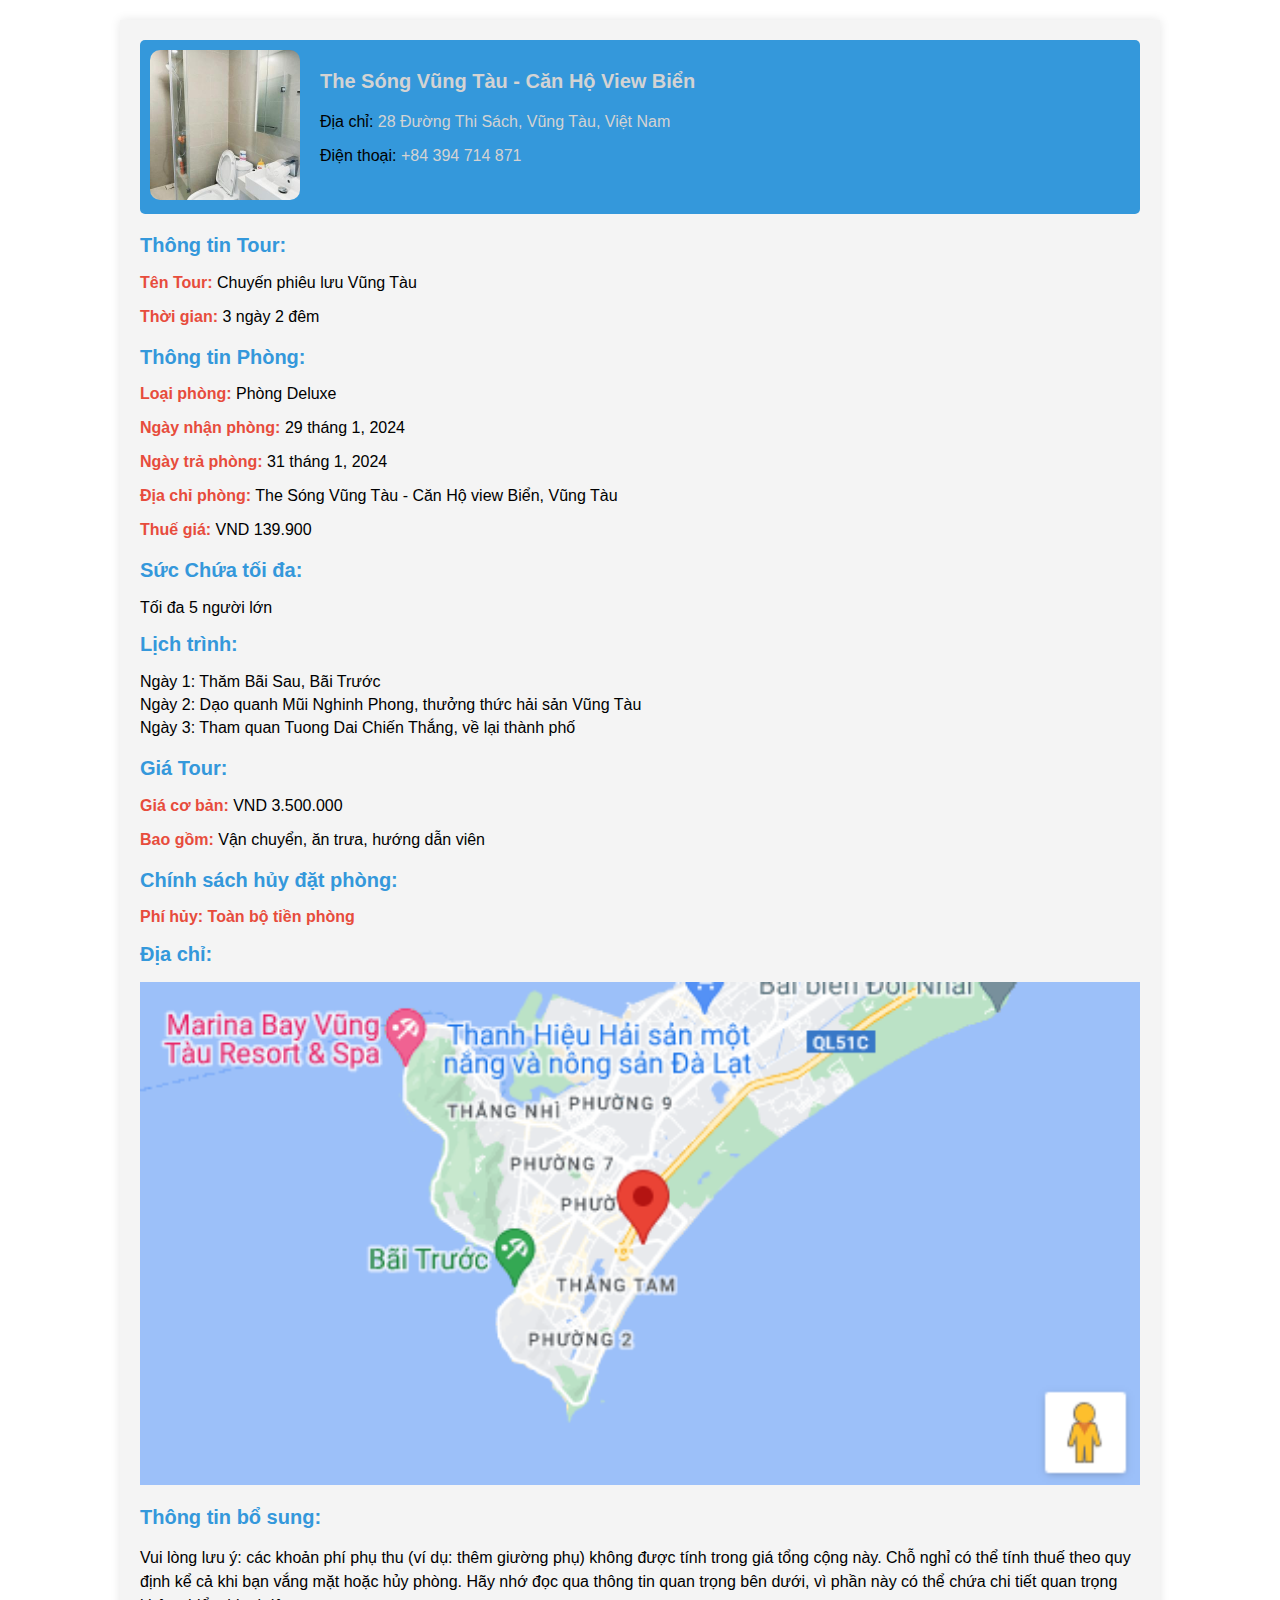
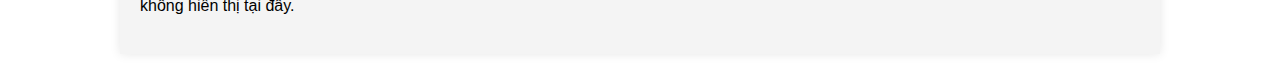
<file: HTML/detailHistory_1.html>
<!DOCTYPE html>
<html lang="en">
<head>
    <meta charset="UTF-8">
    <meta name="viewport" content="width=device-width, initial-scale=1.0">
    <link rel="stylesheet" href="../CSS/detailHistory_1.css">
    <title>Detail History</title>
</head>
<body>
    <div class="container">
        <header>
           <div class="header_img"><img src="IMAGE/vungTau.jpg" alt=""></div>
           <div class="address"> 
                <p style="font-size: 20px; font-weight: bolder; color: lightgray;">The Sóng Vũng Tàu - Căn Hộ View Biển</p>
                <p style="color: lightgray;"><strong style="color: black; font-weight: lighter;">Địa chỉ: </strong> 28 Đường Thi Sách, Vũng Tàu, Việt Nam</p>
                <p style="color: lightgray;"> <strong style="color: black; font-weight: lighter;">Điện thoại: </strong>+84 394 714 871</p>

           </div>
        </header>
        <section class="tour-details">
            <div class="tour-info">
                <h2>Thông tin Tour:</h2>
                <p><strong>Tên Tour:</strong> Chuyến phiêu lưu Vũng Tàu</p>
                <p><strong>Thời gian:</strong> 3 ngày 2 đêm</p>
            </div>
            <div class="room-info">
                <h2>Thông tin Phòng:</h2>
                <p><strong>Loại phòng:</strong> Phòng Deluxe</p>
                <p><strong>Ngày nhận phòng:</strong> 29 tháng 1, 2024</p>
                <p><strong>Ngày trả phòng:</strong> 31 tháng 1, 2024</p>
                <p><strong>Địa chỉ phòng:</strong> The Sóng Vũng Tàu - Căn Hộ view Biển, Vũng Tàu</p>
                <p><strong>Thuế giá:</strong> VND 139.900</p>
            </div>
            <div class="capacity">
                <h2>Sức Chứa tối đa:</h2>
                <p>Tối đa 5 người lớn </p>
            </div>
            <div class="itinerary">
                <h2>Lịch trình:</h2>
                <ul>
                    <li>Ngày 1: Thăm Bãi Sau, Bãi Trước</li>
                    <li>Ngày 2: Dạo quanh Mũi Nghinh Phong, thưởng thức hải sản Vũng Tàu</li>
                    <li>Ngày 3: Tham quan Tuong Dai Chiến Thắng, về lại thành phố</li>
                </ul>
            </div>
            <div class="price-info">
                <h2>Giá Tour:</h2>
                <p><strong>Giá cơ bản:</strong> VND 3.500.000</p>
                <p><strong>Bao gồm:</strong> Vận chuyển, ăn trưa, hướng dẫn viên</p>
            </div>
            <div class="policy">
                <h2>Chính sách hủy đặt phòng:</h2>
                <p><strong>Phí hủy: Toàn bộ tiền phòng</strong> </p>
            </div>
            <div class="map">
                <h2>Địa chỉ:</h2>
                <img src="IMAGE/mapVT.png" alt="">
            </div>
            <div class="information_more">
                <h2>Thông tin bổ sung:</h2>
                <p style="line-height: 1.5;">
                    Vui lòng lưu ý: các khoản phí phụ thu (ví dụ: thêm giường phụ) không được tính trong giá tổng cộng này.
                    Chỗ nghỉ có thể tính thuế theo quy định kể cả khi bạn vắng mặt hoặc hủy phòng.
                    Hãy nhớ đọc qua thông tin quan trọng bên dưới, vì phần này có thể chứa chi tiết quan trọng không hiển thị tại đây.</p>
            </div>
        </section>
    </div>
</body>
</html>
</file>
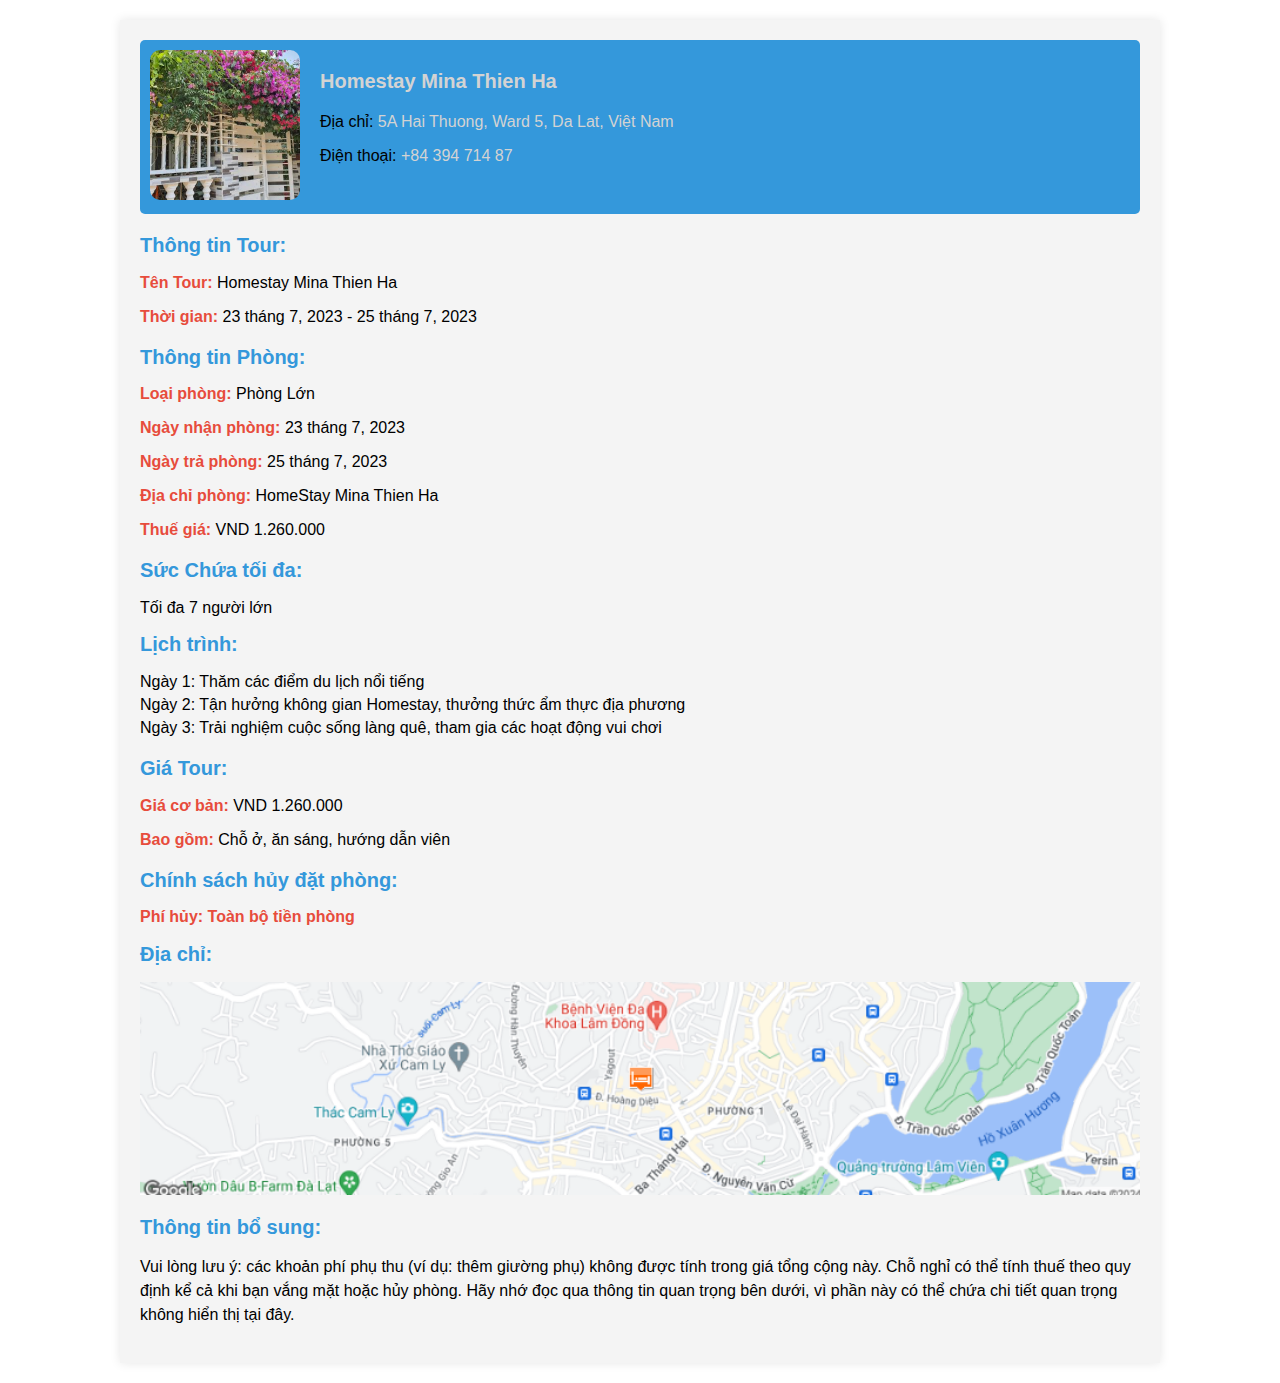
<file: HTML/detailHistory_2.html>
<!DOCTYPE html>
<html lang="en">
<head>
    <meta charset="UTF-8">
    <meta name="viewport" content="width=device-width, initial-scale=1.0">
    <link rel="stylesheet" href="../CSS/detailHistory_2.css">
    <title>Detail History</title>
</head>
<body>
    <div class="container">
        <header>
           <div class="header_img"><img src="IMAGE/DaLac.jpg" alt=""></div>
           <div class="address"> 
                <p style="font-size: 20px; font-weight: bolder; color: lightgray;">Homestay Mina Thien Ha</p>
                <p style="color: lightgray;"><strong style="color: black; font-weight: lighter;">Địa chỉ: </strong> 5A Hai Thuong, Ward 5, Da Lat, Việt Nam</p>
                <p style="color: lightgray;"> <strong style="color: black; font-weight: lighter;">Điện thoại: </strong>+84 394 714 87</p>

           </div>
        </header>
        <section class="tour-details">
            <div class="tour-info">
                <h2>Thông tin Tour:</h2>
                <p><strong>Tên Tour:</strong> Homestay Mina Thien Ha</p>
                <p><strong>Thời gian:</strong> 23 tháng 7, 2023 - 25 tháng 7, 2023</p>
            </div>
            <div class="room-info">
                <h2>Thông tin Phòng:</h2>
                <p><strong>Loại phòng:</strong> Phòng Lớn</p>
                <p><strong>Ngày nhận phòng:</strong> 23 tháng 7, 2023</p>
                <p><strong>Ngày trả phòng:</strong> 25 tháng 7, 2023</p>
                <p><strong>Địa chỉ phòng:</strong> HomeStay Mina Thien Ha</p>
                <p><strong>Thuế giá:</strong> VND 1.260.000</p>
            </div>
            <div class="capacity">
                <h2>Sức Chứa tối đa:</h2>
                <p>Tối đa 7 người lớn </p>
            </div>
            <div class="itinerary">
                <h2>Lịch trình:</h2>
                <ul>
                    <li>Ngày 1: Thăm các điểm du lịch nổi tiếng</li>
                    <li>Ngày 2: Tận hưởng không gian Homestay, thưởng thức ẩm thực địa phương</li>
                    <li>Ngày 3: Trải nghiệm cuộc sống làng quê, tham gia các hoạt động vui chơi</li>
                </ul>
            </div>
            <div class="price-info">
                <h2>Giá Tour:</h2>
                <p><strong>Giá cơ bản:</strong> VND 1.260.000</p>
                <p><strong>Bao gồm:</strong> Chỗ ở, ăn sáng, hướng dẫn viên</p>
            </div>
            <div class="policy">
                <h2>Chính sách hủy đặt phòng:</h2>
                <p><strong>Phí hủy: Toàn bộ tiền phòng</strong> </p>
            </div>
            <div class="map">
                <h2>Địa chỉ:</h2>
                <img src="../IMAGE/mapDalat.png" alt="">
            </div>
            <div class="information_more">
                <h2>Thông tin bổ sung:</h2>
                <p style="line-height: 1.5;">
                    Vui lòng lưu ý: các khoản phí phụ thu (ví dụ: thêm giường phụ) không được tính trong giá tổng cộng này.
                    Chỗ nghỉ có thể tính thuế theo quy định kể cả khi bạn vắng mặt hoặc hủy phòng.
                    Hãy nhớ đọc qua thông tin quan trọng bên dưới, vì phần này có thể chứa chi tiết quan trọng không hiển thị tại đây.</p>
            </div>
        </section>
    </div>
</body>
</html>
</file>
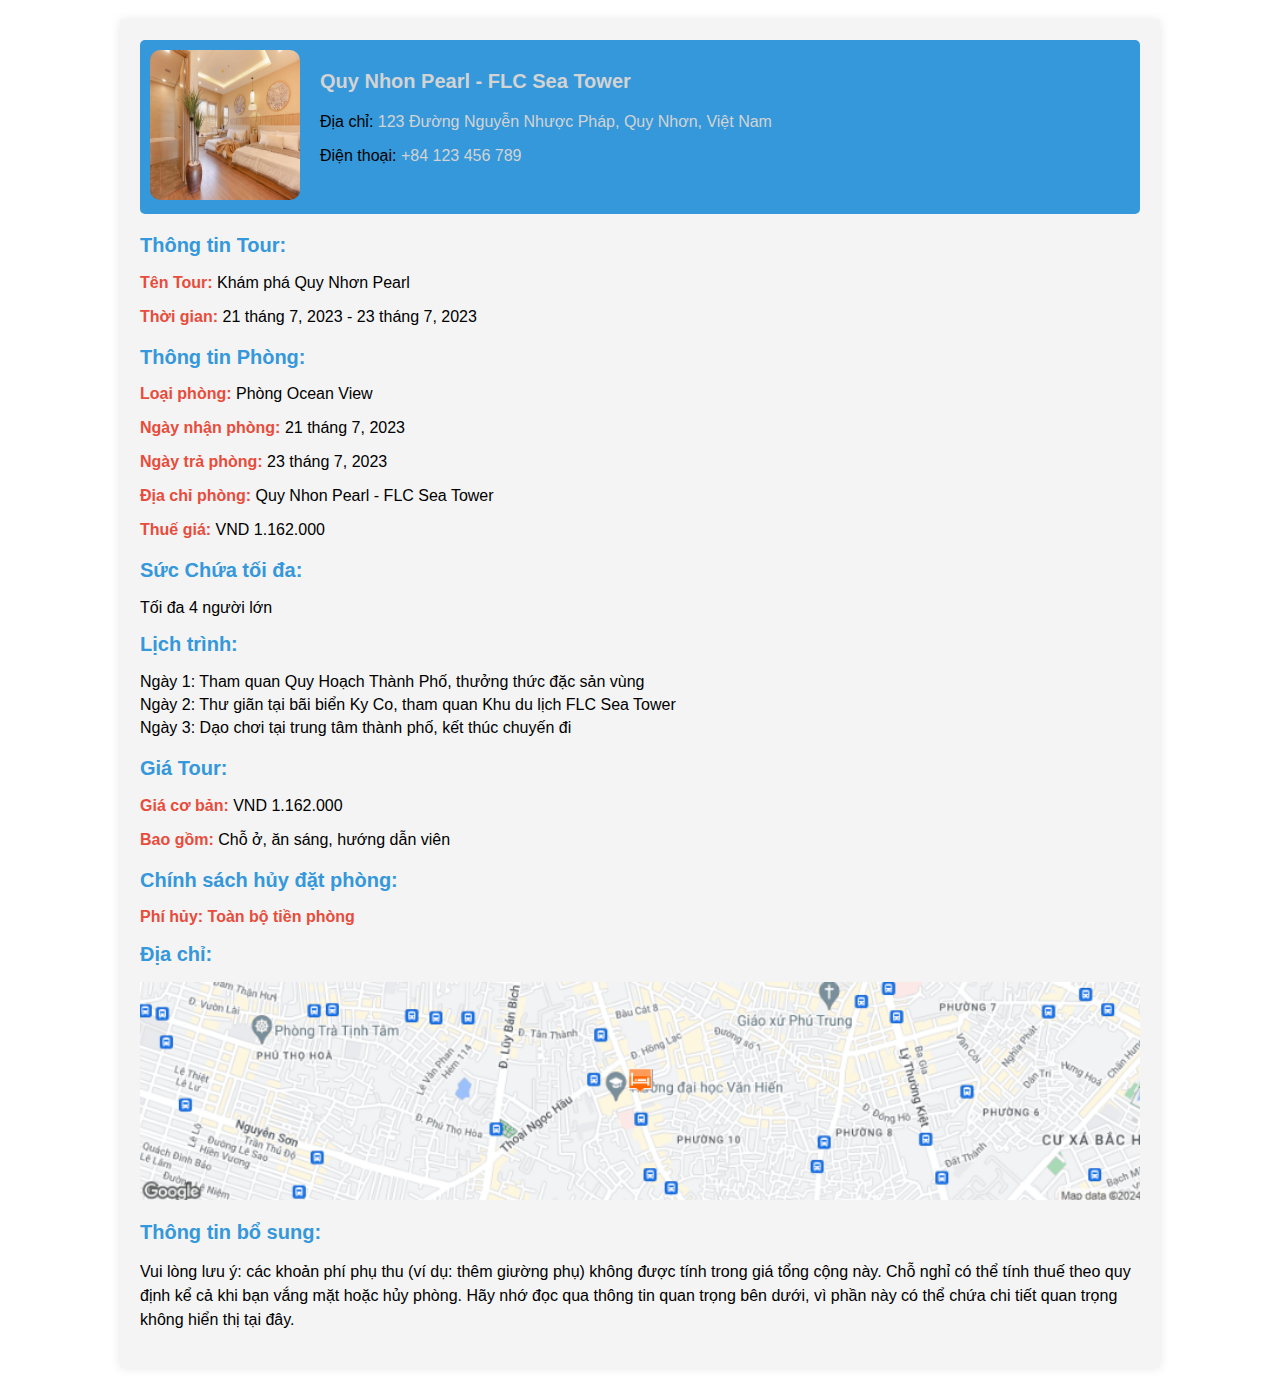
<file: HTML/detailHistory_3.html>
<!DOCTYPE html>
<html lang="en">
<head>
    <meta charset="UTF-8">
    <meta name="viewport" content="width=device-width, initial-scale=1.0">
    <link rel="stylesheet" href="../CSS/detailHistory_3.css">
    <title>Detail History</title>
</head>
<body>
    <div class="container">
        <header>
            <div class="header_img"><img src="IMAGE/quyNhon.jpg" alt=""></div>
            <div class="address"> 
                <p style="font-size: 20px; font-weight: bolder; color: lightgray;">Quy Nhon Pearl - FLC Sea Tower</p>
                <p style="color: lightgray;"><strong style="color: black; font-weight: lighter;">Địa chỉ: </strong> 123 Đường Nguyễn Nhược Pháp, Quy Nhơn, Việt Nam</p>
                <p style="color: lightgray;"> <strong style="color: black; font-weight: lighter;">Điện thoại: </strong>+84 123 456 789</p>
            </div>
        </header>
        <section class="tour-details">
            <div class="tour-info">
                <h2>Thông tin Tour:</h2>
                <p><strong>Tên Tour:</strong> Khám phá Quy Nhơn Pearl</p>
                <p><strong>Thời gian:</strong> 21 tháng 7, 2023 - 23 tháng 7, 2023</p>
            </div>
            <div class="room-info">
                <h2>Thông tin Phòng:</h2>
                <p><strong>Loại phòng:</strong> Phòng Ocean View</p>
                <p><strong>Ngày nhận phòng:</strong> 21 tháng 7, 2023</p>
                <p><strong>Ngày trả phòng:</strong> 23 tháng 7, 2023</p>
                <p><strong>Địa chỉ phòng:</strong> Quy Nhon Pearl - FLC Sea Tower</p>
                <p><strong>Thuế giá:</strong> VND 1.162.000</p>
            </div>
            <div class="capacity">
                <h2>Sức Chứa tối đa:</h2>
                <p>Tối đa 4 người lớn </p>
            </div>
            <div class="itinerary">
                <h2>Lịch trình:</h2>
                <ul>
                    <li>Ngày 1: Tham quan Quy Hoạch Thành Phố, thưởng thức đặc sản vùng</li>
                    <li>Ngày 2: Thư giãn tại bãi biển Ky Co, tham quan Khu du lịch FLC Sea Tower</li>
                    <li>Ngày 3: Dạo chơi tại trung tâm thành phố, kết thúc chuyến đi</li>
                </ul>
            </div>
            <div class="price-info">
                <h2>Giá Tour:</h2>
                <p><strong>Giá cơ bản:</strong> VND 1.162.000</p>
                <p><strong>Bao gồm:</strong> Chỗ ở, ăn sáng, hướng dẫn viên</p>
            </div>
            <div class="policy">
                <h2>Chính sách hủy đặt phòng:</h2>
                <p><strong>Phí hủy: Toàn bộ tiền phòng</strong> </p>
            </div>
            <div class="map">
                <h2>Địa chỉ:</h2>
                <img src="../IMAGE/mapQuiNhon.png" alt="">
            </div>
            <div class="information_more">
                <h2>Thông tin bổ sung:</h2>
                <p style="line-height: 1.5;">
                    Vui lòng lưu ý: các khoản phí phụ thu (ví dụ: thêm giường phụ) không được tính trong giá tổng cộng này.
                    Chỗ nghỉ có thể tính thuế theo quy định kể cả khi bạn vắng mặt hoặc hủy phòng.
                    Hãy nhớ đọc qua thông tin quan trọng bên dưới, vì phần này có thể chứa chi tiết quan trọng không hiển thị tại đây.</p>
            </div>
        </section>
    </div>
</body>
</html>
</file>
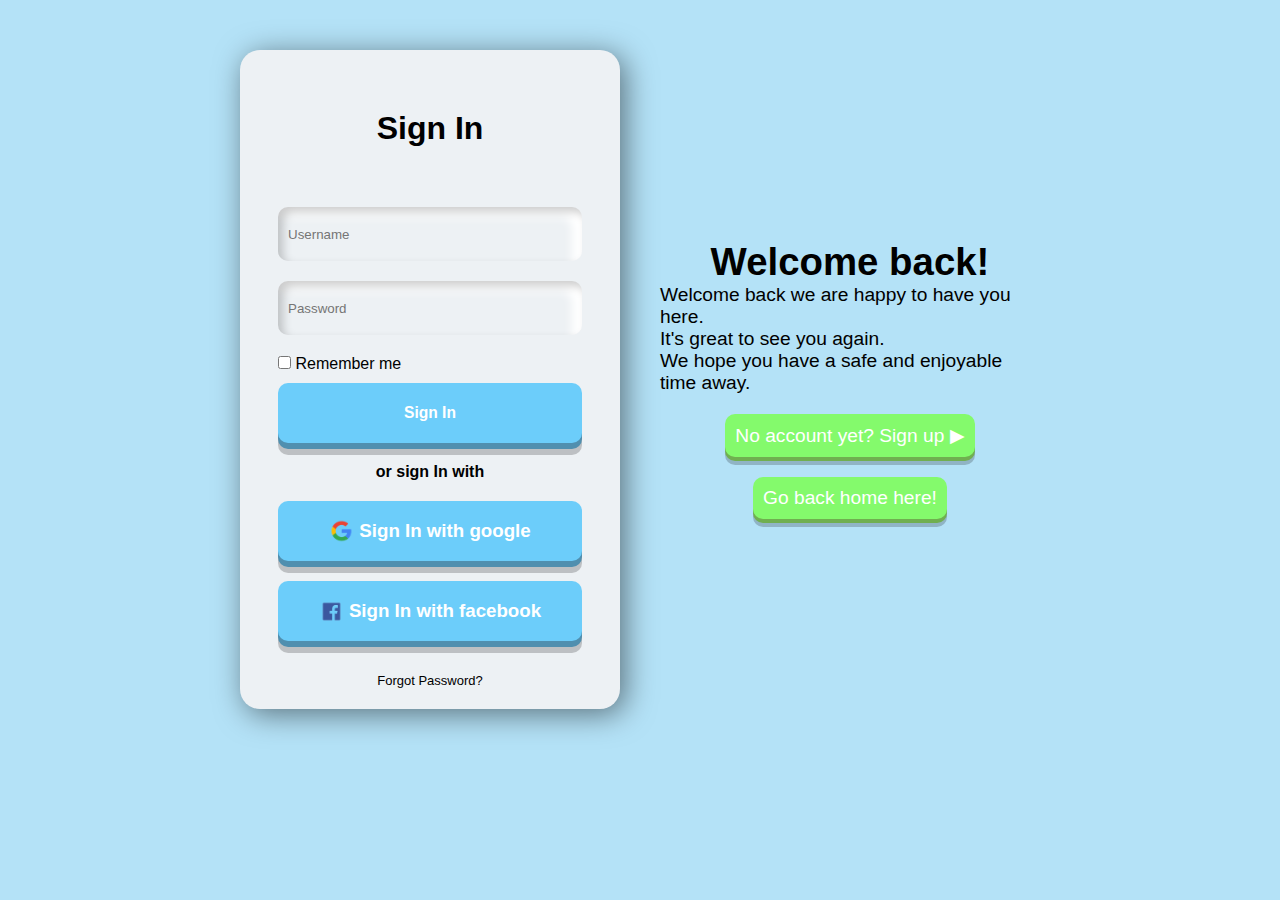
<file: HTML/logIn.html>
<!DOCTYPE html>
<html lang="en">

<head>
  <meta charset="UTF-8">
  <meta name="viewport" content="width=device-width, initial-scale=1.0">
  <link rel="stylesheet" href="../CSS/logIn.css">
  <title>Login Form</title>
</head>

<body>
  <div class="container">
    <div class="form">
      <h1>Sign In</h1>
      <div class="input">
        <input type="text" placeholder="Username">
        <input type="password" placeholder="Password">
      </div>
      <div class="KeepLogin">
        <input type="checkbox" value="Keep me logged in">
        <label>Remember me</label>
      </div>
      <button class="signin">
        <h3>Sign In</h3>
      </button>
      <label for="">or sign In with</label>
      <div class="google signin">
        <img src="../IMAGE/google.png" alt="">
        <h3>Sign In with google</h3>
      </div>
      <div class="face signin">
        <img src="../IMAGE/face.png" alt="">
        <h3>Sign In with facebook</h3>
      </div>
      <div class="forgot">
        <a href="">Forgot Password?</a>
      </div>
    </div>
    <div class="title">
      <h1>Welcome back!</h1>
      <p>Welcome back we are happy to have you here. <br>
        It's great to see you again.<br>
        We hope you have a safe and enjoyable time away.<br>
      </p>
      <a href="signUp.html">No account yet? Sign up ▶</a>
      <a href="index.html">Go back home here!</a>
    </div>
  </div>
</body>

</html>
</file>
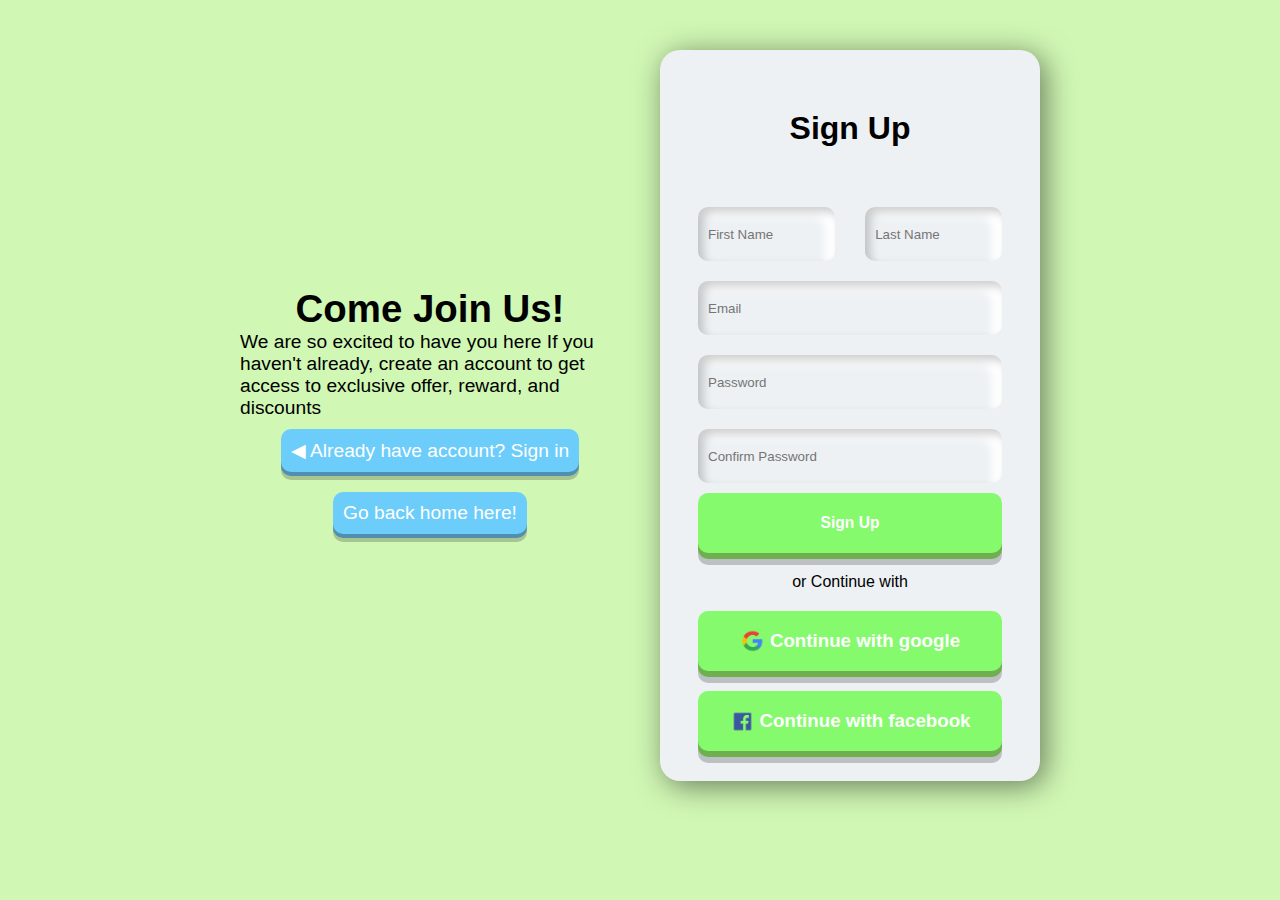
<file: HTML/signUp.html>
<!DOCTYPE html>
<html lang="en">
<head>
  <meta charset="UTF-8">
  <meta name="viewport" content="width=device-width, initial-scale=1.0">
  <link rel="stylesheet" href="../CSS/signUp.css">
  <title>Login Form</title>
</head>
<body>
  <div class="container">
    <div class="title">
      <h1>Come Join Us!</h1>
      <p>We are so excited to have you here
        If you haven't already, create an account to get access to exclusive offer, reward, and discounts
      </p>
      <a href="logIn.html">◀ Already have account? Sign in</a>
      <a href="index.html">Go back home here!</a>
    </div>
    <div class="form">
      <h1>Sign Up</h1>
      <div class="input">
        <div class="name">
          <input type="text" placeholder="First Name">
          <input type="text" placeholder="Last Name">
        </div>
        <input type="email" placeholder="Email">
        <input type="password" placeholder="Password">
        <input type="password" placeholder="Confirm Password">
      </div>
      <button class="signin"><h3>Sign Up</h3></button>
      <label for="">or Continue with</label>
      <div class="google signin">
        <img src="../IMAGE/google.png" alt="">
        <h3>Continue with google</h3>
      </div>
      <div class="face signin">
        <img src="../IMAGE/face.png" alt="">
        <h3>Continue with facebook</h3>
      </div>
    </div>
  </div>
</body>
</html>
</file>
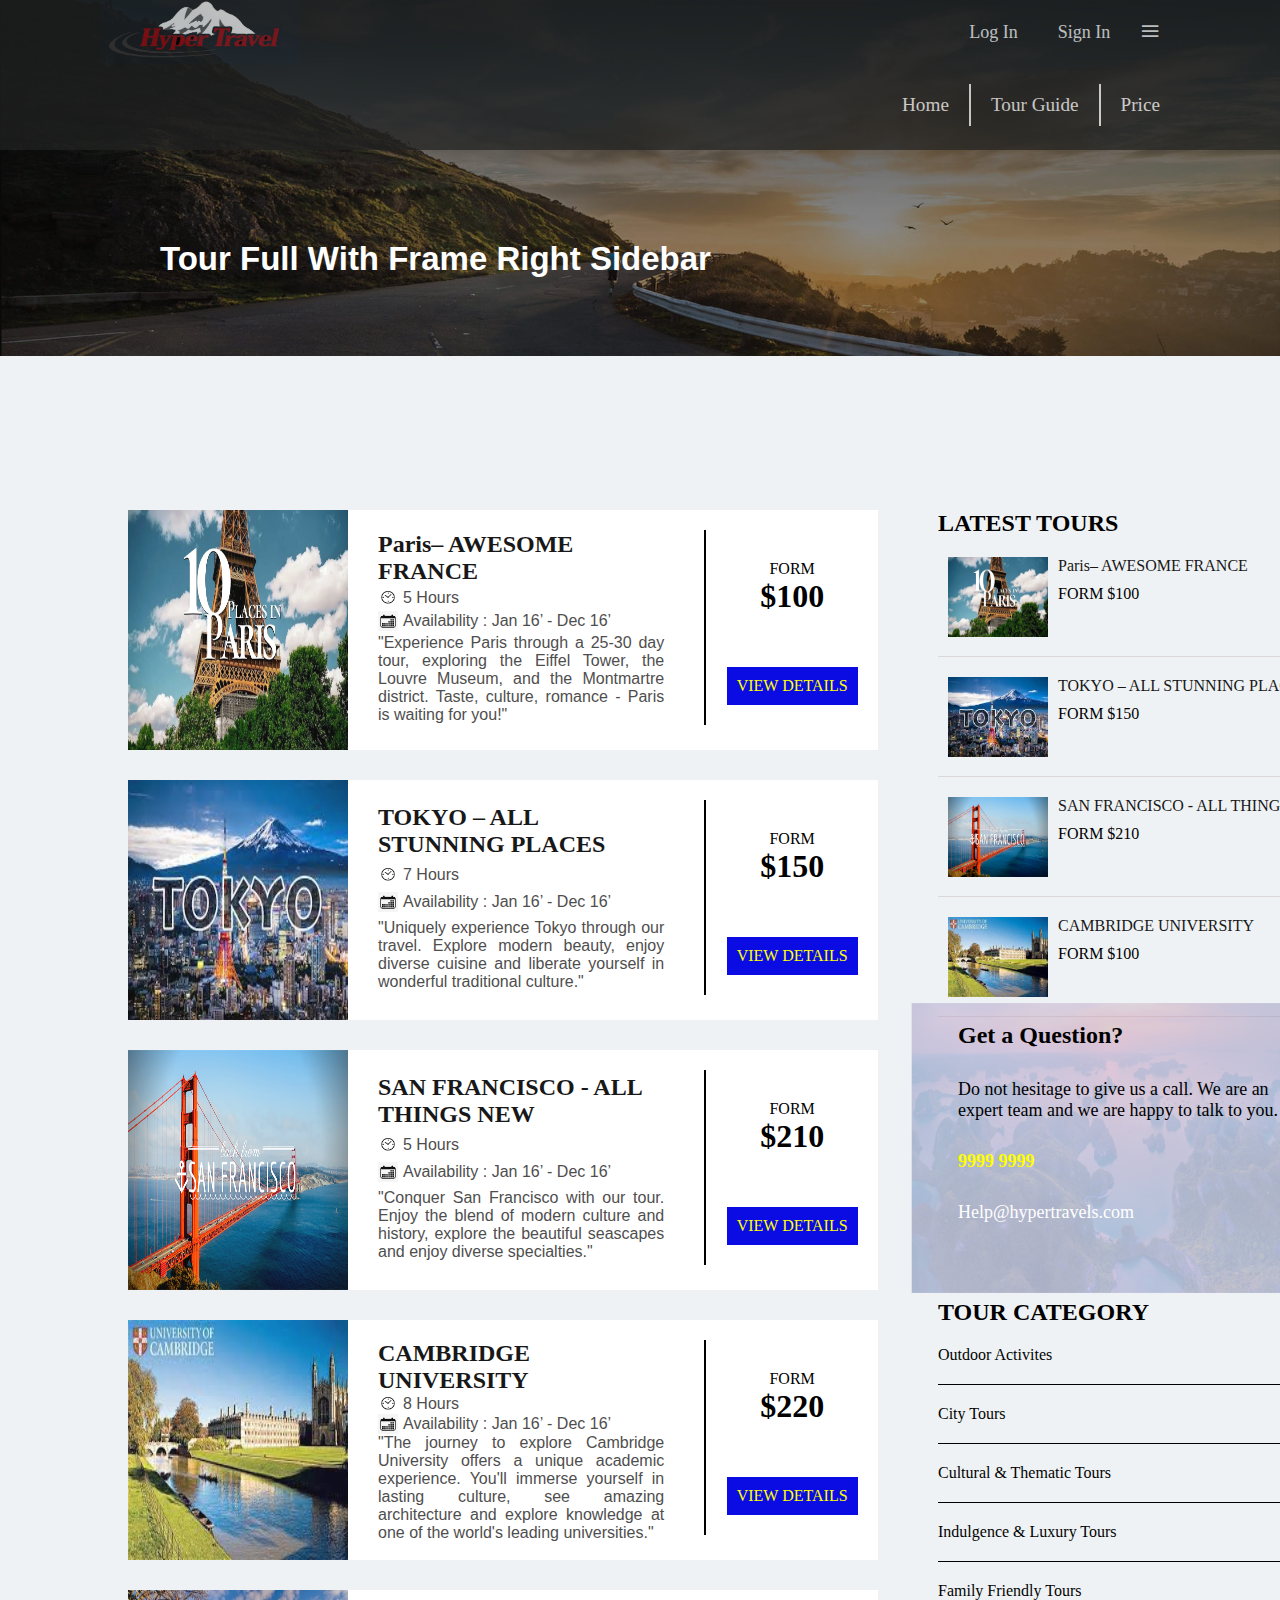
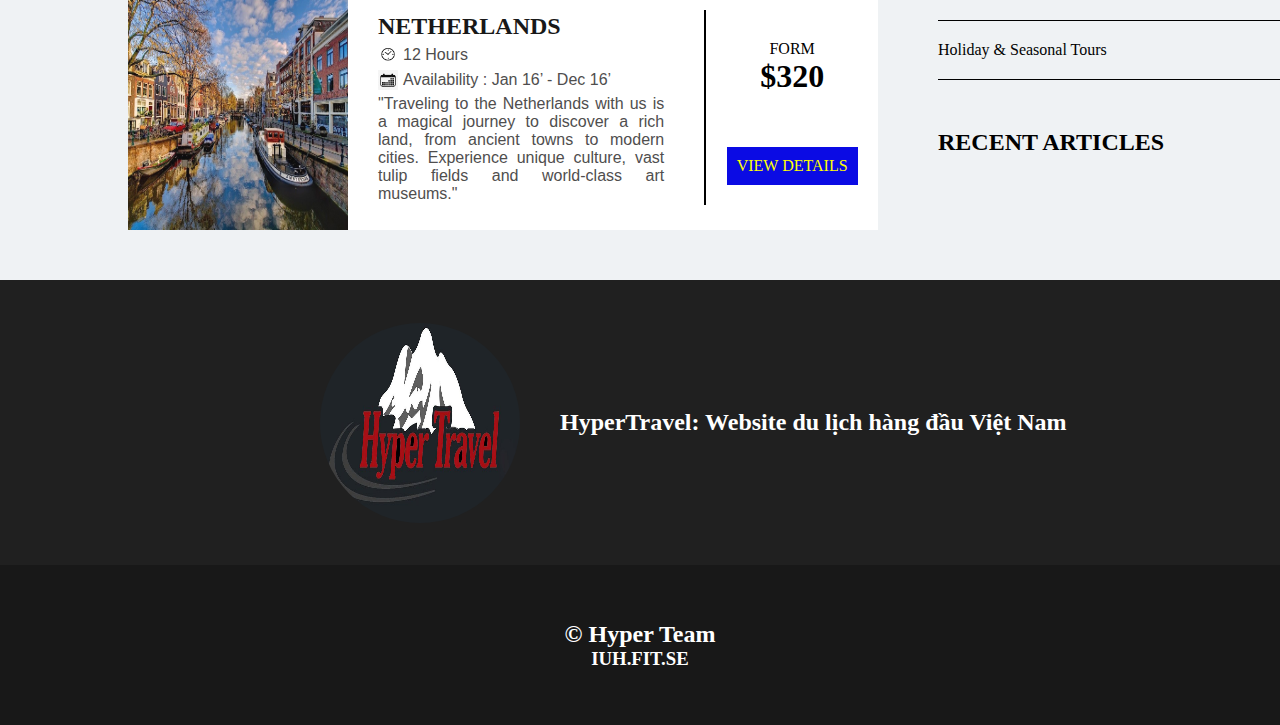
<file: HTML/tourabroad.html>
<!DOCTYPE html>
<html lang="en">

<head>
    <meta charset="UTF-8">
    <meta name="viewport" content="width=device-width, initial-scale=1.0">
    <title>Document</title>
    <link rel="stylesheet" href="../CSS/tourbroad.css">
</head>

<body>
    <div class="wrapper">
        <div class="header">
            <div class="top_bar">
                <img src="../IMAGE/logo.jpg" id="logo">
                <div class="log_sign">
                    <div class="log_in">
                        <a href="logIn.html">Log In</a>
                    </div>
                    <div class="Sign_in">
                        <a href="signUp.html">Sign In</a>
                    </div>
                    <div class="showmenu">
                        <p>&equiv;</p>
                    </div>
                </div>
            </div>
            <div class="nav">
                <ul class="menu">
                    <li><a href="index.html">Home</a>
                    </li>
                    <li><a href="tourGuide.html">Tour Guide</a></li>
                    <li><a href="price.html">Price</a></li>
                </ul>
            </div>
        </div>
        <div class="body-img">
            <img src="../IMAGE/page-title-background.jpg" alt="">
            <div class="body-img-posts">Tour Full With Frame Right Sidebar</div>
        </div>
        <div class="container">
            <div class="container-tours">
                <div class="container-left">
                    <div class="img_background">
                        <a href=""><img src="../IMAGE/Container-img-paris-2.jpg" alt=""></a>
                    </div>
                    <div class="container_posts">
                       <a href=""> <h2>Paris– AWESOME FRANCE</h2></a>
                        <div class="img-icon"> 
                            <img src="../IMAGE/tour-img-dh.png" alt="" id="img_icon-logo">
                            <p>5 Hours</p>
                        </div>
                        <div class="img-icon">
                            <img src="../IMAGE/tour-img-linh.jpg" alt="" id="img_icon-logo" >
                            <p>Availability : Jan 16’ - Dec 16’</p>
                        </div>
                        <p>"Experience Paris through a 25-30 day tour, exploring the Eiffel Tower, the Louvre Museum,
                            and the Montmartre district. Taste, culture, romance - Paris is waiting for you!"</p>
                    </div>
                    <div class="container-price">
                        <p>FORM</p>
                        <h1>$100</h1>
                        <a href=""> VIEW DETAILS</a>
                    </div>
                </div>
                <div class="container-left">
                    <div class="img_background">
                       <a href=""> <img src="../IMAGE/download (12).jpg" alt=""></a>
                    </div>
                    <div class="container_posts">
                     <a href=""> <h2>TOKYO – ALL STUNNING PLACES</h2></a>  
                     <div class="img-icon"> 
                        <img src="../IMAGE/tour-img-dh.png" alt="" id="img_icon-logo">
                        <p>7 Hours</p>
                    </div>
                    <div class="img-icon">
                        <img src="../IMAGE/tour-img-linh.jpg" alt="" id="img_icon-logo" >
                        <p>Availability : Jan 16’ - Dec 16’</p>
                    </div>
                        <p>"Uniquely experience Tokyo through our travel. Explore modern beauty, enjoy diverse cuisine and liberate yourself in wonderful traditional culture."</p>
                    </div>
                    <div class="container-price">
                        <p>FORM</p>
                        <h1>$150</h1>
                        <a href=""> VIEW DETAILS</a>
                    </div>
                </div>
                <div class="container-left">
                    <div class="img_background">
                       <a href=""> <img src="../IMAGE/san francisco.png" alt=""></a>
                    </div>
                    <div class="container_posts">
                      <a href=""> <h2>SAN FRANCISCO - ALL THINGS NEW</h2></a> 
                      <div class="img-icon"> 
                        <img src="../IMAGE/tour-img-dh.png" alt="" id="img_icon-logo">
                        <p>5 Hours</p>
                    </div>
                    <div class="img-icon">
                        <img src="../IMAGE/tour-img-linh.jpg" alt="" id="img_icon-logo" >
                        <p>Availability : Jan 16’ - Dec 16’</p>
                    </div>
                        <p>"Conquer San Francisco with our tour. Enjoy the blend of modern culture and history, explore the beautiful seascapes and enjoy diverse specialties."</p>
                    </div>
                    <div class="container-price">
                        <p>FORM</p>
                        <h1>$210</h1>
                        <a href=""> VIEW DETAILS</a>
                    </div>
                </div>
                <div class="container-left">
                    <div class="img_background">
                      <a href="">  <img src="../IMAGE/cambirge.jpg" alt=""></a>
                    </div>
                    <div class="container_posts">
                      <a href=""><h2>CAMBRIDGE UNIVERSITY</h2></a>  
                      <div class="img-icon"> 
                        <img src="../IMAGE/tour-img-dh.png" alt="" id="img_icon-logo">
                        <p>8 Hours</p>
                    </div>
                    <div class="img-icon">
                        <img src="../IMAGE/tour-img-linh.jpg" alt="" id="img_icon-logo" >
                        <p>Availability : Jan 16’ - Dec 16’</p>
                    </div>
                        <p>"The journey to explore Cambridge University offers a unique academic experience. You'll immerse yourself in lasting culture, see amazing architecture and explore knowledge at one of the world's leading universities."</p>
                    </div>
                    <div class="container-price">
                        <p>FORM</p>
                        <h1>$220</h1>
                      <a href=""> VIEW DETAILS</a>
                    </div>
                </div>
                <div class="container-left">
                    <div class="img_background">
                       <a href=""> <img src="../IMAGE/halan-img.jpg" alt=""></a>    
                    </div>
                    <div class="container_posts">
                       <a href=""> <h2>NETHERLANDS</h2></a>
                       <div class="img-icon"> 
                        <img src="../IMAGE/tour-img-dh.png" alt="" id="img_icon-logo">
                        <p>12 Hours</p>
                    </div>
                    <div class="img-icon">
                        <img src="../IMAGE/tour-img-linh.jpg" alt="" id="img_icon-logo" >
                        <p>Availability : Jan 16’ - Dec 16’</p>
                    </div>
                        <p>"Traveling to the Netherlands with us is a magical journey to discover a rich land, from ancient towns to modern cities. Experience unique culture, vast tulip fields and world-class art museums."</p>
                    </div>
                    <div class="container-price">
                        <p>FORM</p>
                        <h1>$320</h1>
                        <a href="">VIEW DETAILS</a>
                    </div>
                </div>
            </div>
            <div class="container-right">
                <h2>LATEST TOURS</h2>
                <div class="container-menu">
                    <div class="latetetours">
                        <div class="latetetours_img">
                            <div class="img_background_min">
                               <a href=""> <img src="../IMAGE/Container-img-paris-2.jpg" alt=""></a>
                            </div>
                        </div>
                        <div class="latetetours_information_price">
                            <a href="">Paris– AWESOME FRANCE</a>
                            <p>FORM $100</p>
                        </div>
                    </div>
                    <div class="latetetours">
                        <div class="latetetours_img">
                            <div class="img_background_min">
                             <a href="">  <img src="../IMAGE/download (12).jpg" alt=""></a> 
                            </div>
                        </div>
                        <div class="latetetours_information_price">
                            <a href="">TOKYO – ALL STUNNING PLACES</a>
                            <p>FORM $150</p>
                        </div>
                    </div>
                    <div class="latetetours">
                        <div class="latetetours_img">
                            <div class="img_background_min">
                              <a href="">  <img src="../IMAGE/san francisco.png" alt=""></a>
                            </div>
                        </div>
                        <div class="latetetours_information_price">
                            <a href="">SAN FRANCISCO - ALL THINGS NEW</a>
                            <p>FORM $210</p>
                        </div>
                    </div>
                    <div class="latetetours">
                        <div class="latetetours_img">
                            <div class="img_background_min">
                             <a href="">   <img src="../IMAGE/cambirge.jpg" alt=""></a>
                            </div>
                        </div>
                        <div class="latetetours_information_price">
                            <a href="">CAMBRIDGE UNIVERSITY</a>
                            <p>FORM $100</p>
                        </div>
                    </div>
                    <div class="Question">
                        <div class="img-backgroud">
                            <img src="../IMAGE/container-img-right-3.jpg" alt="">
                        </div>
                        <div>
                            <h2>Get a Question?</h2>
                            <p>Do not hesitage to give us a call. We are an expert team and we are happy to talk to you.</p>
                            <p style="color: yellow; font-weight: bold;">9999 9999</p>
                            <p style="color: white;">Help@hypertravels.com</p>
                        </div>
                    </div>
                    <div class="tourcategory">
                        <h2>TOUR CATEGORY</h2>
                        <div class="type">
                            <p>Outdoor Activites</p>
                        </div>
                        <div class="type">
                            <p>City Tours</p>
                        </div>
                        <div class="type">
                            <p>Cultural & Thematic Tours</p>
                        </div>
                        <div class="type">
                            <p>Indulgence & Luxury Tours</p>
                        </div>
                        <div class="type">
                            <p>Family Friendly Tours</p>
                        </div>
                        <div class="type">
                            <p>Holiday & Seasonal Tours</p>
                        </div>
                    </div>
                    <div class="ARTICLES">
                        <h2>RECENT ARTICLES</h2>
                    </div>
                </div>
            </div>
        </div>
        <div class="footer">
            <div class="some_inf">
                <img src="../IMAGE/logo.jpg">
                <div>
                    <h2>HyperTravel: Website du lịch hàng đầu Việt Nam</h2>
                </div>
            </div>
            <div class="the_end">
                <h2><sup></sup>&copy;</sup> Hyper Team</h2>
                <h3>IUH.FIT.SE</h3>
            </div>
        </div>
        <div class="back_top_page"><a href="#">	🔼</a></div>
    </div>
    
</body>

</html>
</file>
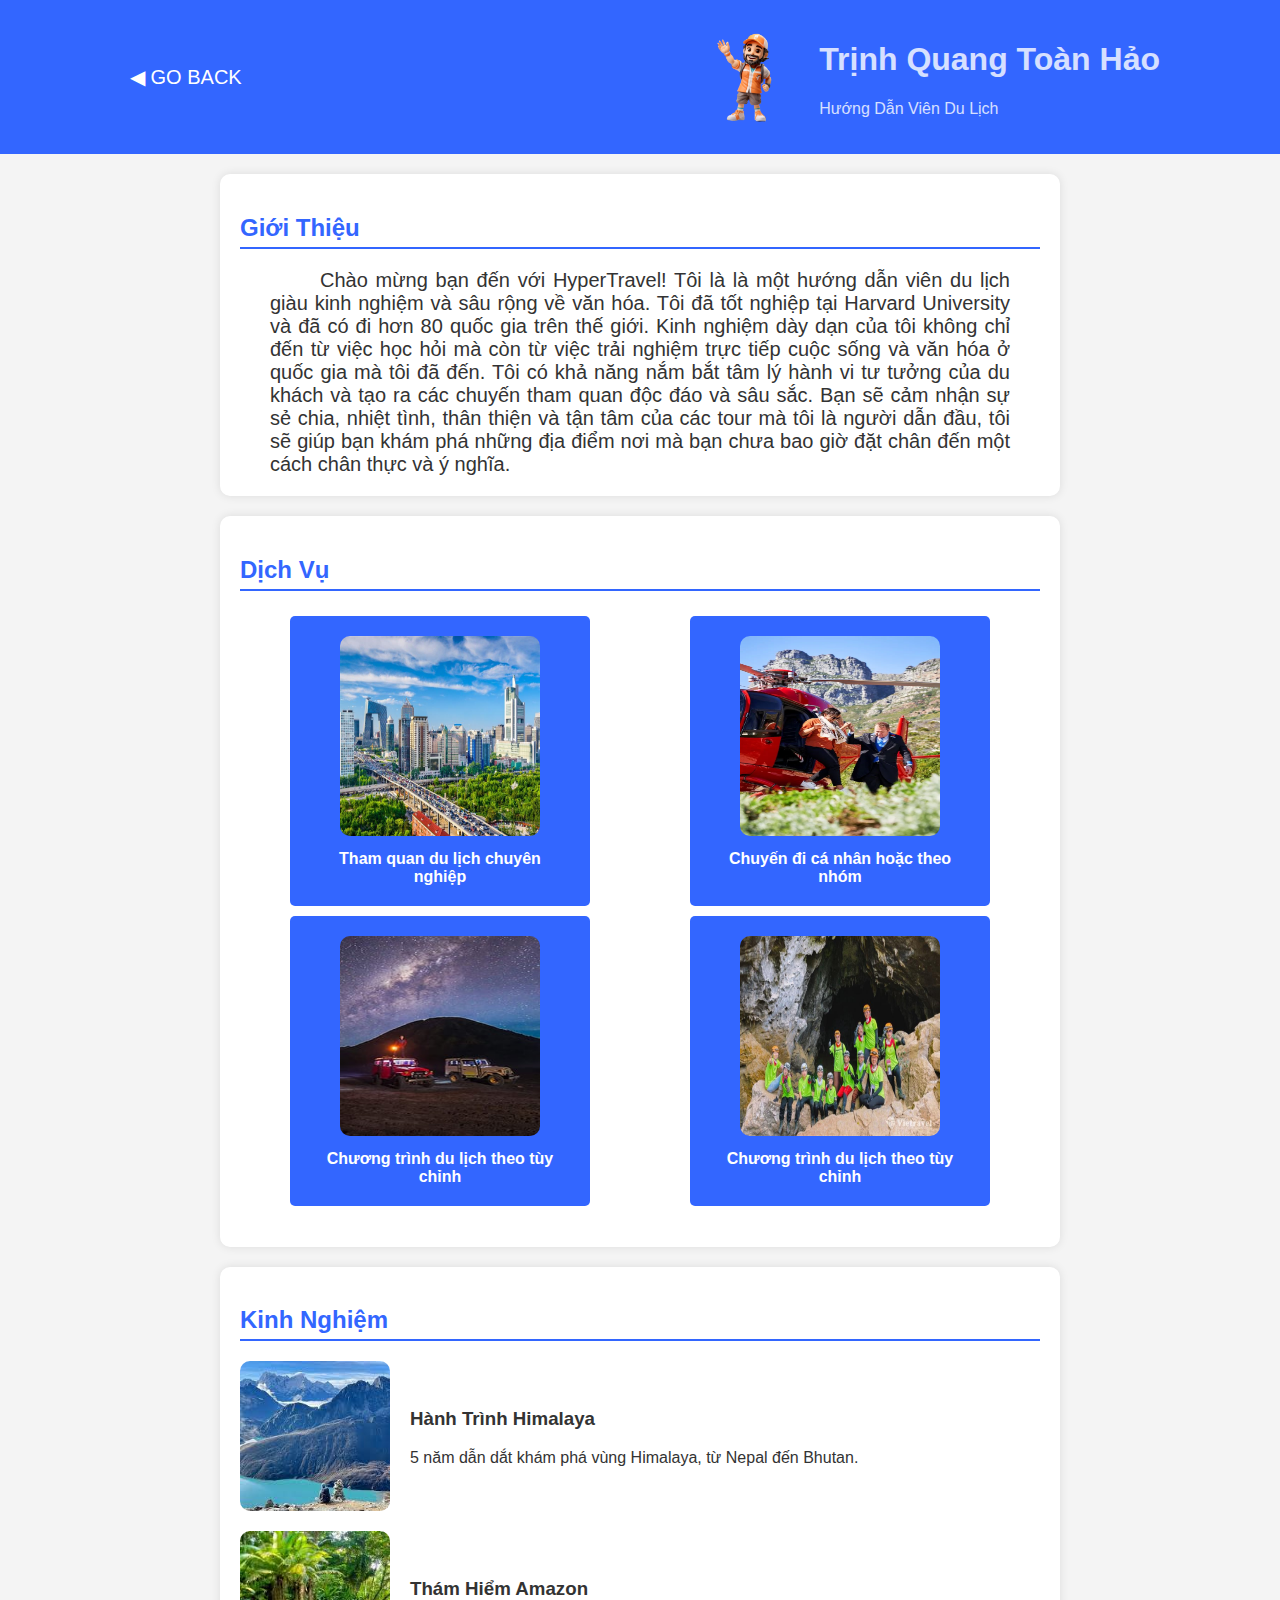
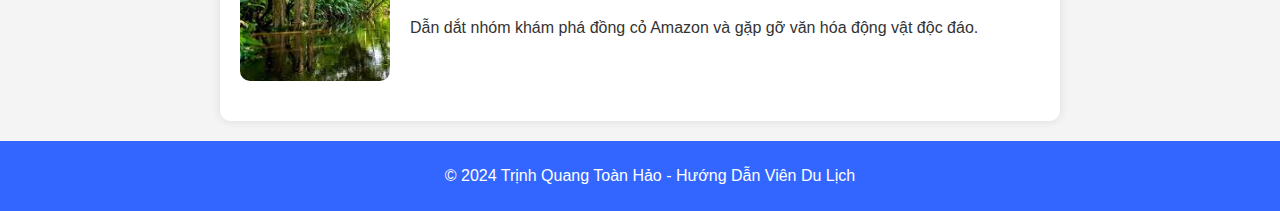
<file: HTML/tourGuide.html>
<!DOCTYPE html>
<html lang="en">
<head>
    <meta charset="UTF-8">
    <meta name="viewport" content="width=device-width, initial-scale=1.0">
    <link rel="stylesheet" href="../CSS/tourGuide.css">
    <title>HyperTravel</title>
</head>
<body>

    <header>
        <div class="header_left">
            <a href="index.html">◀ Go back</a>
        </div>
        <div class="header_right">
            <div class="profile-image"></div>
            <div class="header-text">
                <h1>Trịnh Quang Toàn Hảo</h1>
                <p>Hướng Dẫn Viên Du Lịch</p>
            </div>
        </div>
    </header>

    <section id="about">
        <h2>Giới Thiệu</h2>
        <p>
            Chào mừng bạn đến với HyperTravel! Tôi là là một hướng dẫn viên du lịch giàu kinh nghiệm và sâu rộng về văn hóa. Tôi đã tốt nghiệp tại Harvard University và đã có đi hơn 80 quốc gia trên thế giới.
            Kinh nghiệm dày dạn của tôi không chỉ đến từ việc học hỏi mà còn từ việc trải nghiệm trực tiếp cuộc sống và văn hóa ở quốc gia mà tôi đã đến.

            Tôi có khả năng nắm bắt tâm lý hành vi tư tưởng của du khách và tạo ra các chuyến tham quan độc đáo và sâu sắc. Bạn sẽ cảm nhận sự sẻ chia, nhiệt tình, thân thiện và tận tâm của các tour mà tôi là người dẫn đầu, tôi sẽ giúp bạn khám phá những địa điểm nơi mà bạn chưa bao giờ đặt chân đến một
            cách chân thực và ý nghĩa.
        </p>
    </section>

    <section id="services">
        <h2>Dịch Vụ</h2>
        <ul>
            <li>
                <div class="service-item">
                    <img src="../IMAGE/lm_240119045944_961541_tfd_230419101802_388101.jpg" alt="Tham quan du lịch chuyên nghiệp">
                    <p>Tham quan du lịch chuyên nghiệp</p>
                </div>
            </li>
            <li>
                <div class="service-item">
                    <img src="../IMAGE/bn_231116_Twleve-Apostles-Helicopter-Flight-3-1.webp" alt="Chuyến đi cá nhân hoặc nhóm">
                    <p>Chuyến đi cá nhân hoặc theo nhóm</p>
                </div>
            </li>
            <li>
                <div class="service-item">
                    <img src="../IMAGE/bn_230628_bromo3.jpg" alt="Chương trình du lịch tùy chỉnh">
                    <p>Chương trình du lịch theo tùy chỉnh</p>
                </div>
            </li>
            <li>
                <div class="service-item">
                    <img src="../IMAGE/tf_230427114915_690177.jpg" alt="Chương trình du lịch tùy chỉnh">
                    <p>Chương trình du lịch theo tùy chỉnh</p>
                </div>
            </li>
        </ul>
    </section>

    <section id="experience">
        <h2>Kinh Nghiệm</h2>
        <div class="experience-item">
            <div class="experience-image" style="background-image: url('../IMAGE/download\ \(1\).jpg');"></div>
            <div class="experience-details">
                <h3>Hành Trình Himalaya</h3>
                <p>5 năm dẫn dắt khám phá vùng Himalaya, từ Nepal đến Bhutan.</p>
            </div>
        </div>
        <div class="experience-item">
            <div class="experience-image" style="background-image: url('../IMAGE/download\ \(2\).jpg');"></div>
            <div class="experience-details">
                <h3>Thám Hiểm Amazon</h3>
                <p>Dẫn dắt nhóm khám phá đồng cỏ Amazon và gặp gỡ văn hóa động vật độc đáo.</p>
            </div>
        </div>
    </section>

    <footer>
        <p>&copy; 2024 Trịnh Quang Toàn Hảo - Hướng Dẫn Viên Du Lịch</p>
    </footer>

</body>
</html>
</file>
<file: CSS/detailHistory_1.css>
body {
    font-family: Arial, sans-serif;
    margin: 0;
    padding: 0;
}

.container {
    max-width: 1000px;
    margin: 20px auto;
    padding: 20px;
    background-color: #f4f4f4;
    box-shadow: 0 0 10px rgba(0, 0, 0, 0.1);
}

header {
    background-color: #3498db;
    color: white;
    padding: 10px;
    text-align: center;
    border-radius: 5px;
    display: flex;
    transition:transform 0.3s ease-in-out ;
}

.address{
   text-align: left;
}
.header_img img {
    width: 150px;
    height: 150px;
    background-size: cover;
    border-radius: 10px;
    margin-right: 20px;
    transition: transform 0.3s ease-in-out;
}
header:hover img{
    transform: scale(1.05);
}
header:hover{
    transform: translateY(-5px);
}
.tour-details {
    margin-top: 20px;
}

.tour-info,
.room-info,
.itinerary,
.price-info {
    margin-bottom: 20px;
}

h2 {
    font-size: 20px;
    color: #3498db;
}

strong {
    color: #e74c3c;
}

ul {
    list-style-type: none;
    padding: 0;
}

li {
    margin-bottom: 5px;
}
img{
    width: 100%;
}
</file>
<file: CSS/detailHistory_2.css>
body {
    font-family: Arial, sans-serif;
    margin: 0;
    padding: 0;
}

.container {
    max-width: 1000px;
    margin: 20px auto;
    padding: 20px;
    background-color: #f4f4f4;
    box-shadow: 0 0 10px rgba(0, 0, 0, 0.1);
}

header {
    background-color: #3498db;
    color: white;
    padding: 10px;
    text-align: center;
    border-radius: 5px;
    display: flex;
    transition:transform 0.3s ease-in-out ;
}

.address{
   text-align: left;
}
.header_img img {
    width: 150px;
    height: 150px;
    background-size: cover;
    border-radius: 10px;
    margin-right: 20px;
    transition: transform 0.3s ease-in-out;
}
header:hover img{
    transform: scale(1.05);
}
header:hover{
    transform: translateY(-5px);
}
.tour-details {
    margin-top: 20px;
}

.tour-info,
.room-info,
.itinerary,
.price-info {
    margin-bottom: 20px;
}

h2 {
    font-size: 20px;
    color: #3498db;
}

strong {
    color: #e74c3c;
}

ul {
    list-style-type: none;
    padding: 0;
}

li {
    margin-bottom: 5px;
}
img{
    width: 100%;
}
</file>
<file: CSS/detailHistory_3.css>
body {
    font-family: Arial, sans-serif;
    margin: 0;
    padding: 0;
}

.container {
    max-width: 1000px;
    margin: 20px auto;
    padding: 20px;
    background-color: #f4f4f4;
    box-shadow: 0 0 10px rgba(0, 0, 0, 0.1);
}

header {
    background-color: #3498db;
    color: white;
    padding: 10px;
    text-align: center;
    border-radius: 5px;
    display: flex;
    transition:transform 0.3s ease-in-out ;
}

.address{
   text-align: left;
}
.header_img img {
    width: 150px;
    height: 150px;
    background-size: cover;
    border-radius: 10px;
    margin-right: 20px;
    transition: transform 0.3s ease-in-out;
}
header:hover img{
    transform: scale(1.05);
}
header:hover{
    transform: translateY(-5px);
}
.tour-details {
    margin-top: 20px;
}

.tour-info,
.room-info,
.itinerary,
.price-info {
    margin-bottom: 20px;
}

h2 {
    font-size: 20px;
    color: #3498db;
}

strong {
    color: #e74c3c;
}

ul {
    list-style-type: none;
    padding: 0;
}

li {
    margin-bottom: 5px;
}
img{
    width: 100%;
}
</file>
<file: CSS/logIn.css>
* {
  margin: 0;
  padding: 0;
  box-sizing: border-box;
  font-family: 'Poppins', sans-serif;
}

body {
  background-color: #b4e2f7;
}

.container {
  margin: 0 auto;
  padding: 50px 0;
  width: 60%;
  min-width: 800px;
  display: flex;
}

.form {
  display: flex;
  flex-direction: column;
  border-radius: 20px;
  box-shadow: 5px 5px 30px rgba(0, 0, 0, 0.5);
  flex: 5 ;
  background-color: #edf1f4;
  align-items: center;
  justify-content: center;
}

.form h1 {
  text-align: center;
  margin-top: 60px;
  margin-bottom: 50px;
  font-weight: bold;
}

.form > label {
  margin: 20px 0 10px 0;
  font-weight: bolder;
}

.input {
  display: flex;
  flex-direction: column;
  width: 100%;
  display: flex;
  align-items: center;
}

.input input {
  background-color: transparent;
  width: 80%;
  height: 6vh;
  border-radius: 10px;
  border: white;
  box-shadow: inset 5px 5px 10px rgba(0, 0, 0, 0.2), inset -10px 10px 10px #fff;
  padding: 0 10px;
  margin: 10px 0;
}

.input input:focus {
  outline: none;
  border: none;
}

.KeepLogin {
  width: 80%;
  padding: 10px 0;
}

.signin {
  width: 80%;
  height: 6vh;
  display: flex;
  align-items: center;
  justify-content: center;
  border-radius: 10px;
  background-color: #6ccdfa;
  height: 60px;
  border: none;
  box-shadow: 0 6px 0 hsl(200deg 37% 50%), 0 12px 0 rgba(0, 0, 0, .2);
  color: white;
}

.signin img {
  width: 25px;
  margin: 0 5px 0 0;
}

.signin:hover {
  background-color: #b4e2f7;
  box-shadow: 0 2px 0 hsl(200deg 37% 50%), 0 4px 0 rgba(0, 0, 0, .2);
  transform: translateY(3px);
  cursor: pointer;
}


.signin:active {
  background-color: #1d70969d;
  box-shadow: 0 2px 0 hsl(200deg 37% 50%), 0 4px 0 rgba(0, 0, 0, .2);
  transform: translateY(3px)
}

.forgot {
  margin-bottom: 20px;
  
}

.forgot a {
  text-decoration: none;
  color: black;
  font-size: small;
}

.google,
.face {
  margin: 10px 0;
}

.face {
  margin-bottom: 30px;
}


.title {
  margin-left: 40px;
  flex: 5;
  display: flex;
  justify-content: center;
  align-items: center;
  flex-direction: column;
  font-size: larger;
}

.title a {
  display: block;
  background-color: #84fa6c;
  border-radius: 10px;
  padding: 10px;
  text-decoration: none;
  color: white;
  margin-top: 20px;
  box-shadow: 0 4px 0 hsl(100, 37%, 50%), 0 8px 0 rgba(0, 0, 0, .2);
}

.title a:hover {
  background-color: #c9f7b4;
  box-shadow: 0 2px 0 hsl(100, 37%, 50%), 0 4px 0 rgba(0, 0, 0, .2);
  transform: translateY(3px)
}

.title a:active {
  background-color: #55961d9d;
  box-shadow: 0 2px 0 hsl(103, 37%, 50%), 0 4px 0 rgba(0, 0, 0, .2);
  transform: translateY(3px)
}
</file>
<file: CSS/signUp.css>
* {
  margin: 0;
  padding: 0;
  box-sizing: border-box;
  font-family: 'Poppins', sans-serif;
}

body {
  background-color: #d0f7b4;
}

.container {
  margin: 0 auto;
  width: 60%;
  min-width: 800px;
  display: flex;
  padding: 50px 0;
}

.form {
  display: flex;
  flex-direction: column;
  border-radius: 20px;
  box-shadow: 5px 5px 30px rgba(0, 0, 0, 0.5);
  flex: 5;
  background-color: #edf1f4;
  align-items: center;
  justify-content: center;
}

.form h1 {
  text-align: center;
  margin-top: 60px;
  margin-bottom: 50px;
  font-weight: bold;
}

.form label {
  margin: 10px 0;
  padding-top: 10px;
}

.input {
  display: flex;
  flex-direction: column;
  width: 100%;
  display: flex;
  align-items: center;
}

.input input {
  background-color: transparent;
  width: 80%;
  height: 6vh;
  border-radius: 10px;
  border: white;
  box-shadow: inset 5px 5px 10px rgba(0, 0, 0, 0.2), inset -10px 10px 10px #fff;
  padding: 0 10px;
  margin: 10px 0;
}

.input .name {
  display: flex;
  justify-content:space-between;
  width: 80%;
}

.input .name input{
  width: 45%;
  float: left;
}

.input input:focus {
  outline: none;
  border: none;
}

.signin {
  width: 80%;
  height: 6vh;
  display: flex;
  align-items: center;
  justify-content: center;
  border-radius: 10px;
  background-color: #84fa6c;
  height: 60px;
  border: none;
  box-shadow: 0 6px 0 hsl(100, 37%, 50%), 0 12px 0 rgba(0, 0, 0, .2);
  color: white;
}

.signin img {
  width: 25px;
  margin: 0 5px 0 0;
}

.signin:hover {
  background-color: #c9f7b4;
  box-shadow: 0 2px 0 hsl(100, 37%, 50%), 0 4px 0 rgba(0, 0, 0, .2);
  transform: translateY(3px);
  cursor: pointer;
}


.signin:active {
  background-color: #55961d9d;
  box-shadow: 0 2px 0 hsl(103, 37%, 50%), 0 4px 0 rgba(0, 0, 0, .2);
  transform: translateY(3px)
}

.google,
.face {
  margin: 10px 0;
}

.face {
  margin-bottom: 30px;
}


.title {
  margin-right: 40px;
  flex: 5;
  display: flex;
  justify-content: center;
  align-items: center;
  flex-direction: column;
  font-size: larger;
}

.title a {
  margin: 10px;
  display: block;
  background-color: #6ccdfa;
  border-radius: 10px;
  padding: 10px;
  text-decoration: none;
  color: white;
  box-shadow: 0 4px 0 hsl(200deg 37% 50%), 0 8px 0 rgba(0, 0, 0, .2);
}

.title a:hover {
  background-color: #b4e2f7;
  box-shadow: 0 2px 0 hsl(200deg 37% 50%), 0 4px 0 rgba(0, 0, 0, .2);
  transform: translateY(3px)
}

.title a:active {
  background-color: #1d70969d;
  box-shadow: 0 2px 0 hsl(200deg 37% 50%), 0 4px 0 rgba(0, 0, 0, .2);
  transform: translateY(3px)
}

.footer {
  width: 100%;
  height: 400px;
}

.some_inf {
  width: 100%;
  height: 285px;
  background-color: #202020;
  display: flex;
  color: white;
  align-items: center;
}

.some_inf>img {
  width: 200px;
  height: 200px;
  margin-right: 40px;
  border-radius: 50%;
  margin-left: 25%;
}

.some_inf>div {
  padding: 10px 0px 10px 0px;
}

.the_end {
  width: 100%;
  height: 100px;
  background-color: #181818;
  color: white;
  text-align: center;
  padding: 50px 0px 10px 0px;
}
</file>
<file: CSS/tourbroad.css>
* {
    padding: 0;
    margin: 0;
}

.header {
    width: 100%;
    height: 150px;
    background-color: #212222;
    opacity: 70%;
    position: absolute;
    top: 0;
    z-index: 1001;
}

.top_bar {
    display: flex;
    justify-content: space-between;
    align-items: center;
}

.log_sign {
    display: flex;
    color: white;
    font-size: 18px;
    align-items: center;
    margin-right: 100px;
}

.showmenu {
    font-size: 35px;
    margin-right: 10px;
}

.showmenu p {
    border-radius: 10px;
    padding: 0px 10px 0px 10px;
    display: block;
    transition: 0.2s ease-in;
}

.log_in,
.Sign_in{
    display: flex;
    padding: 10px;
} 

.log_in a,
.Sign_in a {
    text-decoration: none;
    color: white;
    display: block;
    padding: 10px;
    transition: 0.2s ease-in;
    border-radius: 10px;
}

.log_in:hover a,
.Sign_in:hover a,
.showmenu:hover p{
    background-color: white;
    color: black;
    cursor: pointer;
}

#logo {
    width: 200px;
    margin-left: 100px;
}

.nav {
    display: flex;
    align-self: center;
    justify-content: flex-end;
    margin-top: 20px;
}
.menu {
    list-style-type: none;
    font-size: larger;
    display: flex;
    margin-right: 100px;
}

.menu>li {
    padding: 0px 10px 0px 10px;
    position: relative;
    border-left: 2px solid white;
}

.menu>li:first-child {
    border-left: none;
}

.menu>li>a {
    text-decoration: none;
    color: white;
    display: block;
    border-radius: 15px;
    transition: 0.2s ease-in;
    padding: 10px;
}

.menu>li:hover > a{
    background-color: white;
    color: #181818;
}
.body-img{
   width: 100%;
   height: 480px;
   position: relative;
}
.body-img img{
    width: 100%;
    background-position: center;
    background-size: cover;
}
.body-img .body-img-posts{
    position: absolute;
    top: 50%;
    left:12.5%;
    color: white;
    font-size: 33px;
    font-weight: bold;
    font-family: Arial, Helvetica, sans-serif;
    
}
body{
    background-color: #eff2f4;;
}
.container{
    width: 80%;
    margin: 0% auto;
    height: 1400px;
    display: grid;
    grid-template-columns: 3fr 2fr;
}
.container-left{
    margin-top: 30px;
    display: flex;
}
.container .container-left{
    width: 750px;
    height: 240px;
    background-color: white;
}

.container-left:hover{
    transform: scale(1.13);
}
.container .container-left img{
    width: 220px;
    height: 240px;
    opacity: 95%;
}
.container_posts {
    width: 500px;
    margin-top: 20px;
    margin-left: 30px;
    display: flex;
    flex-direction: column;
    justify-content: space-around;
    padding-right: 40px;
    margin-bottom: 25px;
    border-right: 2px solid black;
}
.container_posts p{
    text-align: justify;
    font-family: Arial, Helvetica, sans-serif;
    color: rgb(79, 78, 78);
}
.container_posts a {
    text-decoration: none;
    color: #181818;
}
.container-price{
    width: 300px;
}
.container-price{
    margin-top: 50px;
    display: flex;
    flex-direction: column;
    align-items: center;
}

.container-right{
    margin-top: 30px;
    margin-left: 60px;
    margin-right: 100px; 
    width: 395px;
}
.latetetours img{
    width: 100px;
    height: 80px;
}

.latetetours{
    display: flex;
    margin-top: 20px;
    padding-bottom: 15px;
    border-bottom: 0.5px solid rgb(222, 215, 215);
}
.latetetours_information_price p{
    margin-top: 10px;
    margin-left: 10px;
}
.latetetours a{
    text-decoration: none;
    color: #181818;
    margin-top: 10px;
    margin-left: 10px;

}
.Question{
    position: relative;
}
.Question img{
    width: 350px;
    height: 252px;
    opacity: 40%;
    margin: 0;
}
.img_background_min:hover{
    transform: scale(1.25);
}
.img-backgroud{
    width: 350px;
    height: 252px;
   background-color: rgb(170, 170, 233);
   transition: 0.3s ease-in;
}
.img-backgroud{
    transform: scale(1.15);
    opacity: 50%;
    cursor: pointer;
}
.Question{
    width: 350px;
    height: 252px;
}
.Question >*{
    position: absolute;
    top: 5px;
}
.Question h2{
    margin-left: 20px;
    margin-bottom: 20px;
}
.Question p{
    margin-left: 20px;
    margin-top: 30px;
    font-size: 18px;
}
.type{
    color: rgb(2, 2, 2);
    padding: 20px;
    padding-left:0px ;
    border-bottom: 1px solid black;
}
.tourcategory{
    margin-top: 30px;
    width: 350px;
    height: 430px;
}
.footer {
    width: 100%;
    height: 400px;
}

.some_inf {
    width: 100%;
    height: 285px;
    background-color: #202020;
    display: flex;
    color: white;
    align-items: center;
}

.some_inf>img {
    width: 200px;
    height: 200px;
    margin-right: 40px;
    border-radius: 50%;
    margin-left: 25%;
}

.some_inf>div {
    padding: 10px 0px 10px 0px;
}

.the_end {
    width: 100%;
    height: 100px;
    background-color: #181818;
    color: white;
    text-align: center;
    padding: 50px 0px 10px 0px;
}

.back_top_page {
    width: 40px;
    height: 40px;
    font-size: 30px;
    text-align: center;
    padding: 0;
    font-weight: 800;
    color: rgb(239, 137, 46);
    position: fixed;
    bottom: 40px;
    z-index: 1000;
    right: 20px;
    display: none;
}

.back_top_page a{
    text-decoration: none;
}
.img-icon{
    display: flex;
    align-items: center;
}
#img_icon-logo{
    width: 20px;
    height: 20px; 
    align-items: center;
    margin-right: 5px;
}
.container-price a:hover{
    transform: scale(1.2);
}
.container-price a{
    margin-top: 30%;
    padding: 10px;
    background-color: rgb(11, 11, 228);
    text-decoration: none;
    color: yellow;
}
</file>
<file: CSS/tourGuide.css>
body {
    font-family: 'Segoe UI', Tahoma, Geneva, Verdana, sans-serif;
    margin: 0;
    padding: 0;
    background-color: #f4f4f4;
    color: #333;
    transition: background-color 0.5s ease-in-out;
}

header {
    background-color: #3366FF;
    color: white;
    text-align: center;
    padding: 20px;
    display: flex;
    align-items: center;
    justify-content: space-between;
    transition: background-color 0.5s ease-in-out;
}

.header_left {

}

.header_left a{
    text-decoration: none;
    font-size: 20px;
    text-transform: uppercase;
    color: white;
    display: block;
    padding: 10px;
    border-radius: 8px;
    transition: 0.3s ease-in;
    margin-left: 100px;
}

.header_left:hover a {
    background-color: white;
    color: black;
}

.header_right{
    display: flex;
    align-items: center;
    margin-right: 100px;
}

.profile-image {
    width: 100px;
    height: 100px;
    background-image: url('../IMAGE/pngtree-tour-guide-greets-3d-professional-character-cute-modeling-png-image_11367316.png');
    background-size: cover;
    border-radius: 50%;
    margin-right: 20px;
    transition: transform 0.3s ease-in-out;
}

.profile-image:hover {
    transform: scale(1.1);
}

.header-text {
    text-align: left;
    transition: opacity 0.5s ease-in-out;
}

header:hover .header-text {
    opacity: 0.8;
}
#services ul {
    display: flex;
    justify-content: space-around;
    padding: 0;
    flex-wrap: wrap;
}

.service-item {
    text-align: center;
    max-width: 250px; 
    margin: 15px; 
}

.service-item img {
    width: 200px; 
    height: 200px; 
    border-radius: 10px;
    margin-bottom: 10px;
    transition: transform 0.3s ease-in-out;
}

.service-item p {
    margin: 0;
    font-size: 16px; 
    font-weight: bold;
}

.service-item:hover img {
    transform: scale(1.1);
}

section {
    max-width: 800px;
    margin: 20px auto;
    padding: 20px;
    background-color: white;
    border-radius: 10px;
    box-shadow: 0 0 10px rgba(0, 0, 0, 0.1);
    transition: box-shadow 0.3s ease-in-out;
}

section:hover {
    box-shadow: 0 0 20px rgba(0, 0, 0, 0.2);
}

#about p {
    font-size: 20px;
    text-indent: 50px;
    text-align: justify;
    margin: 0px 30px 0px 30px;
}

h2 {
    color: #3366FF;
    border-bottom: 2px solid #3366FF;
    padding-bottom: 5px;
    transition: color 0.3s ease-in-out;
}

section:hover h2 {
    color: #1a4cff;
}

ul {
    list-style-type: none;
    padding: 0;
}

li {
    background-color: #3366FF;
    color: white;
    display: inline-block;
    padding: 5px 10px;
    margin: 5px;
    border-radius: 5px;
    transition: background-color 0.3s ease-in-out;
}

li:hover {
    background-color: #1a4cff;
    transform: translateY(-5px); 
    box-shadow: 0 4px 30px #1b1111; 
}

.experience-item {
    margin: 20px 0;
    transition: transform 0.3s ease-in-out;
}
.experience-item {
    margin: 20px 0;
    display: flex;
    align-items: center;
}

.experience-image {
    width: 150px;
    height: 150px;
    background-size: cover;
    border-radius: 10px;
    margin-right: 20px;
}

.experience-details {
    flex: 1;
}
.experience-item:hover {
    transform: scale(1.02);
}

footer {
    background-color: #3366FF;
    color: white;
    text-align: center;
    padding: 10px;
    bottom: 0;
    width: 100%;
    transition: background-color 0.5s ease-in-out;
}

footer:hover {
    background-color: #1a4cff;
}
</file>
